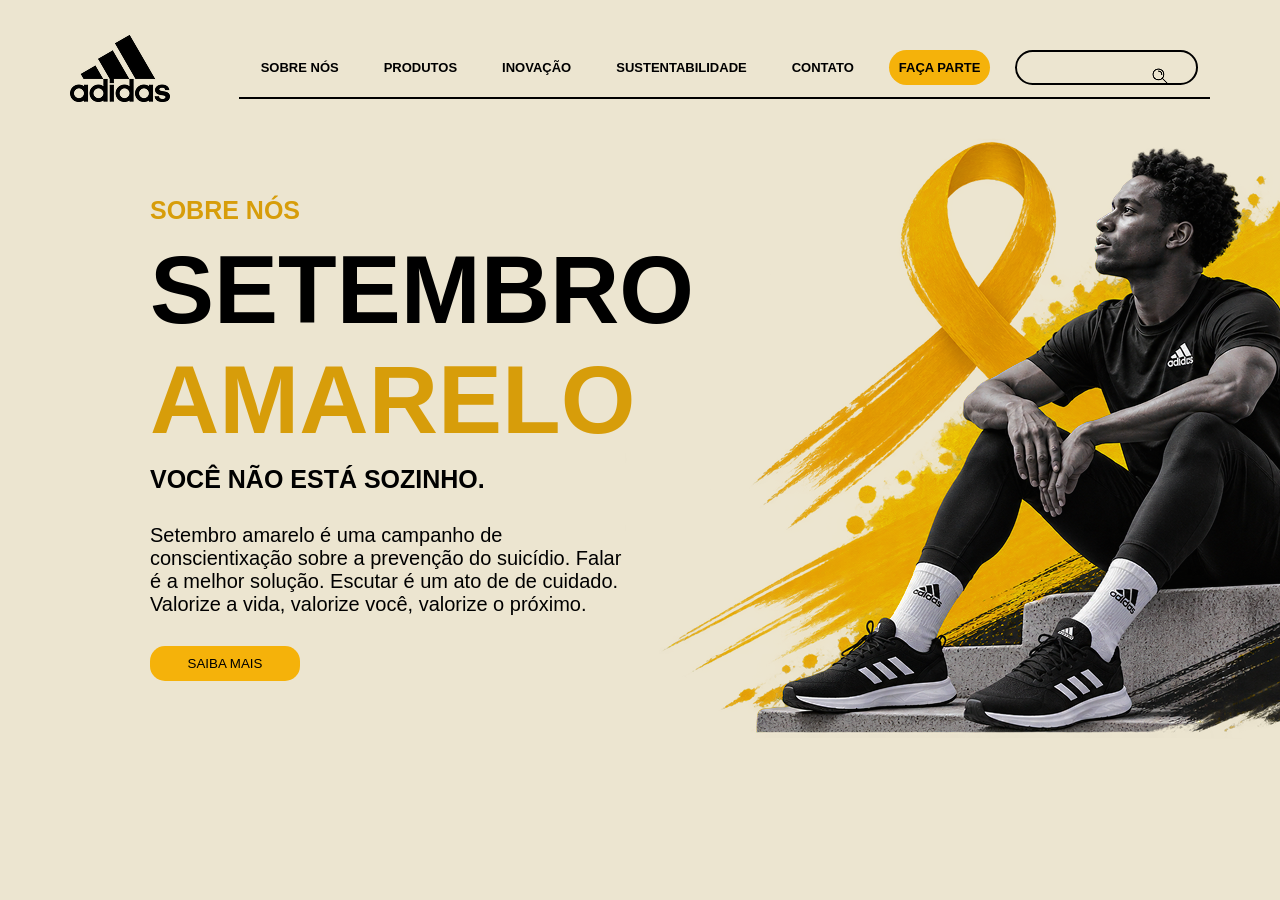
<file: index.html>
<!DOCTYPE html>
<html lang="pt-br">

<head>
    <meta charset="UTF-8">
    <meta name="viewport" content="width=device-width, initial-scale=1.0">
    <link rel="stylesheet" href="style.css">
    <title>Adidas Amarelo</title>
</head>

<body>
    <header>
        <img src="img/logo.png" alt="Logo">

        <nav>
            <a href="">SOBRE NÓS</a>
            <a href="">PRODUTOS</a>
            <a href="">INOVAÇÃO</a>
            <a href="">SUSTENTABILIDADE</a>
            <a href="">CONTATO</a>
            <a href="Formulario.html" class="span">FAÇA PARTE</a>
            <div>
                <input type="text" name="pesquisa" id="pesquisa" autocomplete="off">
                <img src="img/lupa.png" alt="lupa">
            </div>
        </nav>
    </header>

    <main>
        <div class="text">
            <h2>SOBRE NÓS</h2>

            <h1>SETEMBRO <span>AMARELO</span></h1>

            <h2><strong>VOCÊ NÃO ESTÁ SOZINHO.</strong></h2>

            <p>Setembro amarelo é uma campanho de conscientixação
                sobre a prevenção do suicídio. Falar é a melhor
                solução. Escutar é um ato de de cuidado. Valorize a vida,
                valorize você, valorize o próximo.</p>

            <button><a href="Formulario.html">SAIBA MAIS</a></button>
        </div>

        <img src="img/hero.png" alt="Imagem principal">
    </main>
</body>

</html>
</file>
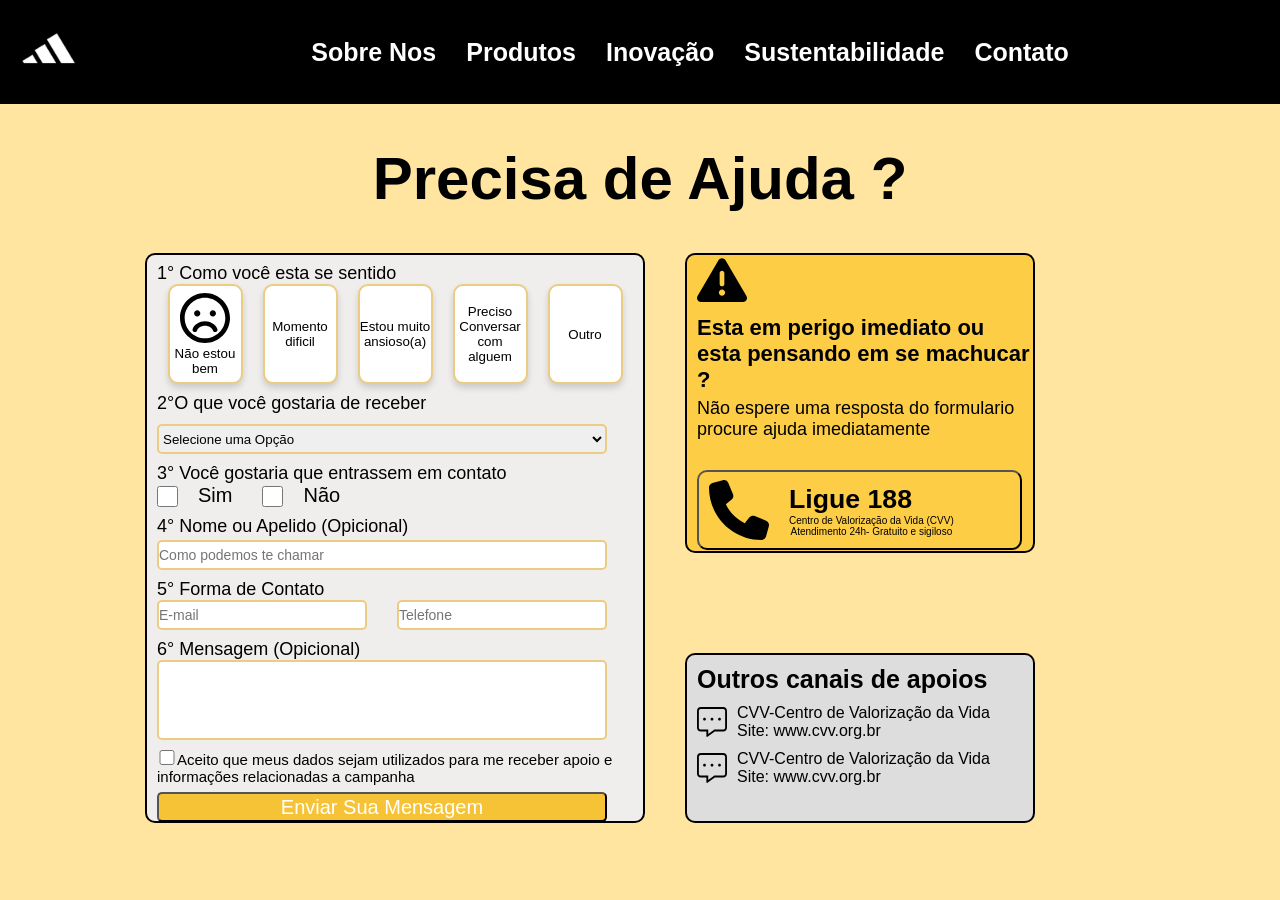
<file: Formulario.html>
<!DOCTYPE html>
<html lang="pt-br">

<head>
    <meta charset="UTF-8">
    <meta name="viewport" content="width=device-width, initial-scale=1.0">
    <title>Formulario Setembro-</title>
    <link rel="stylesheet" href="Formulario.css">
</head>

<body>
    <header>
        <div class="logo">
            <img src="img/logoF.png" alt="">
        </div>
        <nav>
            <a href="#">Sobre Nos</a>
            <a href="#">Produtos</a>
            <a href="#">Inovação</a>
            <a href="#">Sustentabilidade</a>
            <a href="#">Contato</a>
        </nav>
        <div class="login">
            <svg xmlns="http://www.w3.org/2000/svg" viewBox="0 0 640 640">
                <path
                    d="M463 448.2C440.9 409.8 399.4 384 352 384L288 384C240.6 384 199.1 409.8 177 448.2C212.2 487.4 263.2 512 320 512C376.8 512 427.8 487.3 463 448.2zM64 320C64 178.6 178.6 64 320 64C461.4 64 576 178.6 576 320C576 461.4 461.4 576 320 576C178.6 576 64 461.4 64 320zM320 336C359.8 336 392 303.8 392 264C392 224.2 359.8 192 320 192C280.2 192 248 224.2 248 264C248 303.8 280.2 336 320 336z" />
            </svg>
        </div>
    </header>
    <div class="meio">
        <p>Precisa de Ajuda ?</p>
    </div>
    <div class="container">
        <div class="container2">
            <div class="dados">
                <h1>1° Como você esta se sentido</h1>
                <div class="cards">
                    <button><span><svg xmlns="http://www.w3.org/2000/svg" viewBox="0 0 512 512">
                                <path
                                    d="M143.9 398.6C131.4 394.1 124.9 380.3 129.4 367.9C146.9 319.4 198.9 288 256 288C313.1 288 365.1 319.4 382.6 367.9C387.1 380.3 380.6 394.1 368.1 398.6C355.7 403.1 341.9 396.6 337.4 384.1C328.2 358.5 297.2 336 256 336C214.8 336 183.8 358.5 174.6 384.1C170.1 396.6 156.3 403.1 143.9 398.6V398.6zM208.4 208C208.4 225.7 194 240 176.4 240C158.7 240 144.4 225.7 144.4 208C144.4 190.3 158.7 176 176.4 176C194 176 208.4 190.3 208.4 208zM304.4 208C304.4 190.3 318.7 176 336.4 176C354 176 368.4 190.3 368.4 208C368.4 225.7 354 240 336.4 240C318.7 240 304.4 225.7 304.4 208zM512 256C512 397.4 397.4 512 256 512C114.6 512 0 397.4 0 256C0 114.6 114.6 0 256 0C397.4 0 512 114.6 512 256zM256 48C141.1 48 48 141.1 48 256C48 370.9 141.1 464 256 464C370.9 464 464 370.9 464 256C464 141.1 370.9 48 256 48z" />
                            </svg></span>Não estou bem </button>
                    <button>Momento dificil</button>
                    <button>Estou muito ansioso(a)</button>
                    <button>Preciso Conversar com alguem</button>
                    <button>Outro</button>

                </div>
                <div class="aviso2">
                    <h1>2°O que você gostaria de receber</h1>
                    <select name="" id="">
                        <option value="">Selecione uma Opção</option>
                        <option value="1">Mensagem</option>
                        <option value="2">Telefone</option>
                        <option value="3">E-mail</option>
                    </select>
                </div>
                <div class="aviso3">
                    <h1>3° Você gostaria que entrassem em contato</h1>
                    <div class="checkbox">
                        <input type="checkbox">Sim
                        <input type="checkbox">Não
                    </div>
                </div>
                <div class="aviso4">
                    <h1>4° Nome ou Apelido (Opicional)</h1>
                    <input type="text" placeholder="Como podemos te chamar">
                </div>
                <div class="aviso5">
                    <h1>5° Forma de Contato </h1>
                    <div class="formas-contato">
                        <input type="email" placeholder="E-mail">
                        <input type="tel" placeholder="Telefone">
                    </div>
                </div>
                <div class="aviso6">
                    <h1>6° Mensagem (Opicional) </h1>
                    <input type="text">
                </div>
                <div class="termos">
                    <input type="checkbox">Aceito que meus dados sejam utilizados para me receber apoio e informações
                    relacionadas a campanha
                </div>
                <div class="enviar">
                    <button>Enviar Sua Mensagem</button>
                </div>
            </div>
            <div class="caso-contrario">
                <div class="img">
                    <svg xmlns="http://www.w3.org/2000/svg" viewBox="0 0 512 512">
                        <path
                            d="M256 32c14.2 0 27.3 7.5 34.5 19.8l216 368c7.3 12.4 7.3 27.7 .2 40.1S486.3 480 472 480H40c-14.3 0-27.6-7.7-34.7-20.1s-7-27.8 .2-40.1l216-368C228.7 39.5 241.8 32 256 32zm0 128c-13.3 0-24 10.7-24 24V296c0 13.3 10.7 24 24 24s24-10.7 24-24V184c0-13.3-10.7-24-24-24zm32 224c0-17.7-14.3-32-32-32s-32 14.3-32 32s14.3 32 32 32s32-14.3 32-32z" />
                    </svg>
                </div>
                <div class="escrita">
                    <h1>Esta em perigo imediato ou esta pensando em se machucar ?</h1>
                    <p>Não espere uma resposta do formulario procure ajuda imediatamente</p>
                </div>
                <div>
                    <button>
                        <svg xmlns="http://www.w3.org/2000/svg" viewBox="0 0 512 512">
                            <path
                                d="M164.9 24.6c-7.7-18.6-28-28.5-47.4-23.2l-88 24C12.1 30.2 0 46 0 64C0 311.4 200.6 512 448 512c18 0 33.8-12.1 38.6-29.5l24-88c5.3-19.4-4.6-39.7-23.2-47.4l-96-40c-16.3-6.8-35.2-2.1-46.3 11.6L304.7 368C234.3 334.7 177.3 277.7 144 207.3L193.3 167c13.7-11.2 18.4-30 11.6-46.3l-40-96z" />
                        </svg>
                        <div class="ligue">


                            <h1>Ligue 188</h1>
                            <p>Centro de Valorização da Vida (CVV)
                            </p>
                            <p>Atendimento 24h- Gratuito e sigiloso</p>
                        </div>
                    </button>
                </div>

            </div>
            <div class="outros-canais">
                <h1>Outros canais de apoios </h1>
                <div class="canais">
                    <svg aria-hidden="true" data-prefix="fal" data-icon="comment-alt-dots" role="img"
                        xmlns="http://www.w3.org/2000/svg" viewBox="0 0 512 512"
                        class="svg-inline--fa fa-comment-alt-dots fa-w-16 fa-7x">
                        <path fill="currentColor"
                            d="M448 0H64C28.7 0 0 28.7 0 64v288c0 35.3 28.7 64 64 64h96v84c0 7.1 5.8 12 12 12 2.4 0 4.9-.7 7.1-2.4L304 416h144c35.3 0 64-28.7 64-64V64c0-35.3-28.7-64-64-64zm32 352c0 17.6-14.4 32-32 32H293.3l-8.5 6.4L192 460v-76H64c-17.6 0-32-14.4-32-32V64c0-17.6 14.4-32 32-32h384c17.6 0 32 14.4 32 32v288zM128 184c-13.3 0-24 10.7-24 24s10.7 24 24 24 24-10.7 24-24-10.7-24-24-24zm128 0c-13.3 0-24 10.7-24 24s10.7 24 24 24 24-10.7 24-24-10.7-24-24-24zm128 0c-13.3 0-24 10.7-24 24s10.7 24 24 24 24-10.7 24-24-10.7-24-24-24z"
                            class=""></path>
                    </svg>
                    <div class="escrita-canais">
                        <p>CVV-Centro de Valorização da Vida </p>
                        <p>Site:<a href=""> www.cvv.org.br</a></p>
                    </div>
                </div>
                <div class="canais">
                    <svg aria-hidden="true" data-prefix="fal" data-icon="comment-alt-dots" role="img"
                        xmlns="http://www.w3.org/2000/svg" viewBox="0 0 512 512"
                        class="svg-inline--fa fa-comment-alt-dots fa-w-16 fa-7x">
                        <path fill="currentColor"
                            d="M448 0H64C28.7 0 0 28.7 0 64v288c0 35.3 28.7 64 64 64h96v84c0 7.1 5.8 12 12 12 2.4 0 4.9-.7 7.1-2.4L304 416h144c35.3 0 64-28.7 64-64V64c0-35.3-28.7-64-64-64zm32 352c0 17.6-14.4 32-32 32H293.3l-8.5 6.4L192 460v-76H64c-17.6 0-32-14.4-32-32V64c0-17.6 14.4-32 32-32h384c17.6 0 32 14.4 32 32v288zM128 184c-13.3 0-24 10.7-24 24s10.7 24 24 24 24-10.7 24-24-10.7-24-24-24zm128 0c-13.3 0-24 10.7-24 24s10.7 24 24 24 24-10.7 24-24-10.7-24-24-24zm128 0c-13.3 0-24 10.7-24 24s10.7 24 24 24 24-10.7 24-24-10.7-24-24-24z"
                            class=""></path>
                    </svg>
                    <div class="escrita-canais">
                        <p>CVV-Centro de Valorização da Vida </p>
                        <p>Site:<a href=""> www.cvv.org.br</a></p>
                    </div>
                </div>
            </div>
        </div>
    </div>
</body>

</html>
</file>
<file: style.css>
* {
    margin: 0;
    padding: 0;
    box-sizing: border-box;
    font-family: Verdana, Geneva, Tahoma, sans-serif;
}

body {
    background-color: #ECE5D0;
}

header {
    width: 100%;
    padding: 35px;
    display: flex;
    justify-content: space-around;
    align-items: center;

    nav {
        padding: 12px;
        border-bottom: 2px solid black;
        display: flex;
        gap: 25px;
        font-weight: 900;
        font-size: 13px;

        a {
            text-decoration: none;
            color: black;
            padding: 10px;
            transition: 0.5s;

            &:hover {
                color: #D79D0A;
                transition: 0.5s;
            }
        }

        .span {
            background-color: #F5B20A;
            border-radius: 25px;

            &:hover {
                color: black;
                transition: 1s;
            }
        }

        div {
            display: flex;

            img {
                position: absolute;
                left: 90%;
                top: 7.5%;
            }
        }

        input {
            border-radius: 25px;
            border: 2px solid black;
            background: transparent;
            position: relative;
            padding: 5px;
        }
    }
}

main {
    width: 100%;
    display: flex;
    align-items: center;
    justify-content: space-between;

    .text {
        display: flex;
        flex-direction: column;
        gap: 10px;
        margin-left: 150px;

        h2 {
            font-size: 25px;
            color: #D79D0A;
        }

        h1 {
            font-size: 96px;
            width: 100px;

            span {
                color: #D79D0A;
            }
        }

        strong {
            color: black;
        }

        p {
            font-size: 20px;
            width: 475px;
            margin: 20px 0px 20px 0px;
        }

        button {
            padding: 10px;
            width: 150px;
            background-color: #F5B20A;
            border: none;
            border-radius: 15px;
            cursor: pointer;
            transition: 1s;

            &:hover {
                transform: scale(1.2);
                transition: 1s;
            }

            a {
                text-decoration: none;
                color: black;
            }
        }
    }
}
</file>
<file: Formulario.css>
* {
    margin: 0;
    padding: 0;
    box-sizing: border-box;
    font-family: Arial, sans-serif;
}

body {
    background-color: rgb(255, 229, 159);
}

header {
    display: flex;
    align-items: center;
    justify-content: space-between;
    background-color: black;

    img {
        width: 100px;
        height: 100px;
    }

    a {
        text-decoration: none;
        color: white;
        font-size: 25px;
        font-weight: 700;
    }
}

nav {
    display: flex;
    gap: 30px;

}

.login {
    background: white;
}

.dados {
    background-color: rgb(240, 237, 237);
    border: 2px solid black;
    width: 500px;
    border-radius: 10px;
    height: 570px;
    font-size: 13px;
    grid-row-start: 1;
    grid-row-end: 5;
    grid-column-start: 2;
    grid-column-end: 3;
    margin-left: 50px;

    h1 {
        font-size: 18px;
        font-weight: 500;
        margin-left: 10px;
        margin-top: 8px;
    }

}

.container {
    display: flex;
    justify-content: center;
    margin-top: 40px;
}

.container2 {
    display: grid;
    grid-template-columns: repeat(4, 1fr);
    grid-template-rows: repeat(6, 100px);
    column-gap: 40px;
    margin-right: 150px;

    input {
        height: 15px;
        border-radius: 5px;
        border: 2px solid #EBCC82;
    }

    select {
        border-radius: 5px;
        width: 5px;
        height: 25px;
        border: 2px solid #EBCC82;
    }
}

.aviso2 {

    select {
        width: 450px;
        margin-top: 10px;
        border: 2px solid #EBCC82;
        margin-left: 10px;
        height: 30px;
    }

    opition:disabled {
        color: #999999;

    }

    margin-top: 9px;
}

.cards {
    display: flex;
    align-items: center;
    justify-content: center;
    gap: 20px;

    button {
        background-color: white;
        width: 75px;
        height: 100px;
        border-radius: 10px;
        border: 2px solid #EBCC82;
        cursor: pointer;
        box-shadow: 0 4px 6px rgba(0, 0, 0, 0.15);
        transition: all 0.3s ease;

        button:active {
            transform: scale(0.95);
            /* Encolhe 5% simulando o afundamento */
            box-shadow: 0 2px 4px rgba(0, 0, 0, 0.1);
            /* Sombra diminui */
        }

        svg {
            width: 50px;
            height: 50px;
        }
    }
}

.outros-canais {
    background-color: rgb(221, 221, 221);
    height: 170px;
    grid-row-start: 5;
    grid-row-end: 6;
    grid-column-start: 3;
    grid-column-end: 4;
    border-radius: 10px;
    border: 2px solid black;

    h1 {
        font-size: 25px;
        margin-left: 10px;
        margin-top: 10px;
    }
}

.caso-contrario {
    background-color: #FECD46;
    grid-row-start: 1;
    grid-row-end: 4;
    grid-column-start: 3;
    grid-column-end: 4;
    border-radius: 10px;
    border: 2px solid black;
    width: 350px;

    button {
        display: flex;
        align-items: center;
        width: 325px;
        height: 80px;
        margin-left: 10px;
        margin-top: 30px;
        border-radius: 10px;
        background-color: #FECD46;

        p {
            font-size: 10px;
            margin-left: 20px;
        }

        h1 {
            display: flex;
            margin-left: 20px;
            ;
        }

        svg {
            width: 60px;
            margin-left: 10px;
        }
    }
}

.aviso3 {
    input {
        width: 21px;
        height: 21px;
        border: 2px solid #EBCC82;
        cursor: pointer;
        margin-left: 10px;
        margin-top: 2px;
    }

    margin-top: 9px;
}

.checkbox {
    display: flex;
    align-items: center;
    font-size: 20px;
    gap: 20px;
}

.aviso6 {
    input {
        height: 80px;
        width: 450px;
        margin-left: 10px;
    }

    margin-top: 9px;
}

.aviso5 {
    input {
        width: 210px;
        height: 30px;
        margin-left: 10px;
        font-size: 14px;
    }

    margin-top: 9px;
}

.formas-contato {
    display: flex;
    gap: 20px;
}

.aviso4 {
    input {
        width: 450px;
        height: 30px;
        margin-left: 10px;
        margin-top: 3px;
        font-size: 14px;
    }

    margin-top:9px
}

.termos {
    input {
        width: 20px;
    }

    font-size: 15px;
    margin-left: 10px;
    margin-top: 10px;
}

.enviar {
    button {
        width: 450px;
        height: 30px;
        background-color: #f7c336;
        font-weight: 500;
        border-radius: 5px;
        color: white;
        font-size: 20px;
    }

    margin-top: 7px;
    margin-left: 10px;
}

.img {
    width: 50px;
    height: 50px;
    margin-left: 10px;
}

.escrita {
    font-size: 11px;
    margin-left: 10px;
    font-weight: 500;
    margin-top: 10px;

    p {
        font-size: 18px;
        font-weight: 400;
        margin-top: 5px;
    }
}

.canais {
    display: flex;
    margin-left: 10px;
    margin-top: 10px;
    gap: 10px;

    svg {
        width: 30px;
    }

    a {
        text-decoration: none;
        color: black;
    }
}

.meio {
    display: flex;
    justify-content: center;
    font-size: 60px;
    font-weight: 600;
    margin-top: 40px;
}
</file>
